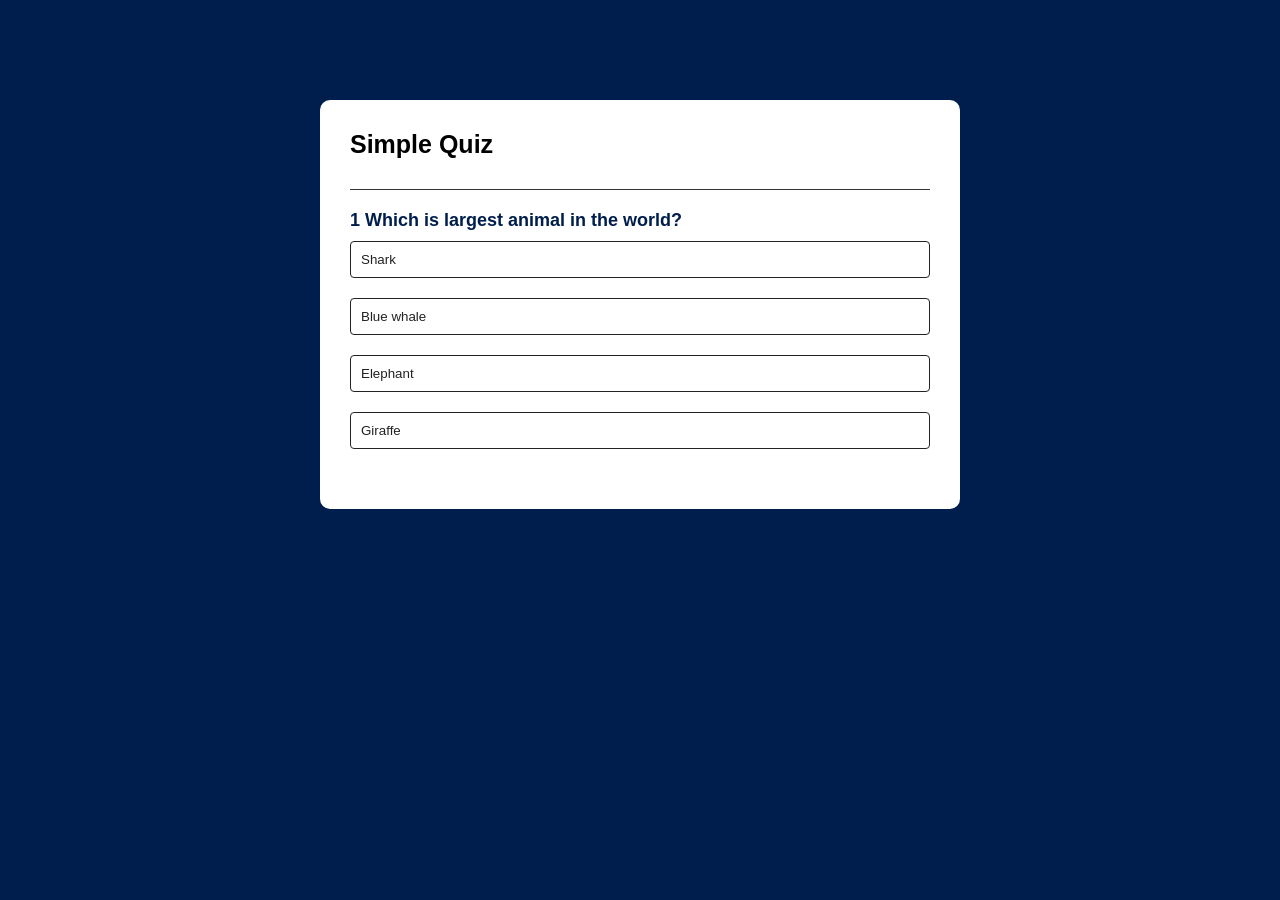
<file: Quiz App/index.html>
<!DOCTYPE html>
<html lang="en">
<head>
    <meta charset="UTF-8">
    <title>Quiz App</title>
    <link rel="stylesheet" href="style.css">
</head>
<body>
<div class="app">
    <h1>Simple Quiz</h1>
    <div class="quiz">
        <h2 id="question"> question goes here</h2>
        <div id="answer-buttons">
            <button class="btn">Answer 1</button>
            <button class="btn">Answer 2</button>
            <button class="btn">Answer 3</button>
            <button class="btn">Answer 4</button>
        </div>
        <button id="next-btn">Next</button>
    </div>

</div>
<script src="script.js"></script>
</body>
</html>
</file>
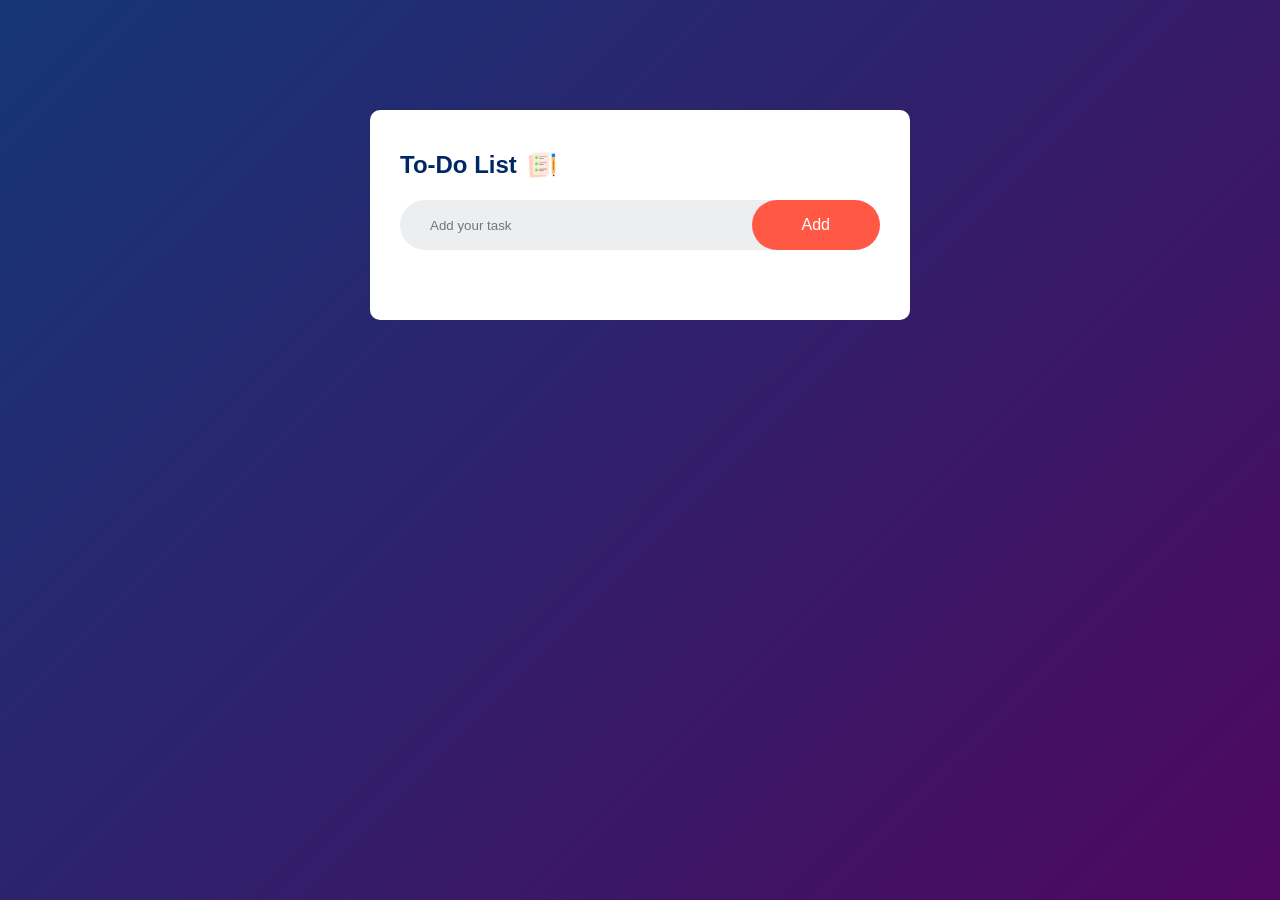
<file: ToDo List/index.html>
<!DOCTYPE html>
<html lang="en">
<head>
    <meta charset="UTF-8"/>
    <title>To-Do List App</title>
    <link rel="stylesheet" href="style.css"/>
</head>
<body>
<div class="container">
    <div class="todo-app">
        <h2>To-Do List <img src="images/icon.png"/></h2>
        <div class="taskBox">
            <input type="text" id="input-box" placeholder="Add your task"/>
            <button onclick="addTask()">Add</button>
        </div>
        <ul id="list-container">
        </ul>
    </div>
</div>
<script src="script.js"></script>
</body>
</html>
</file>
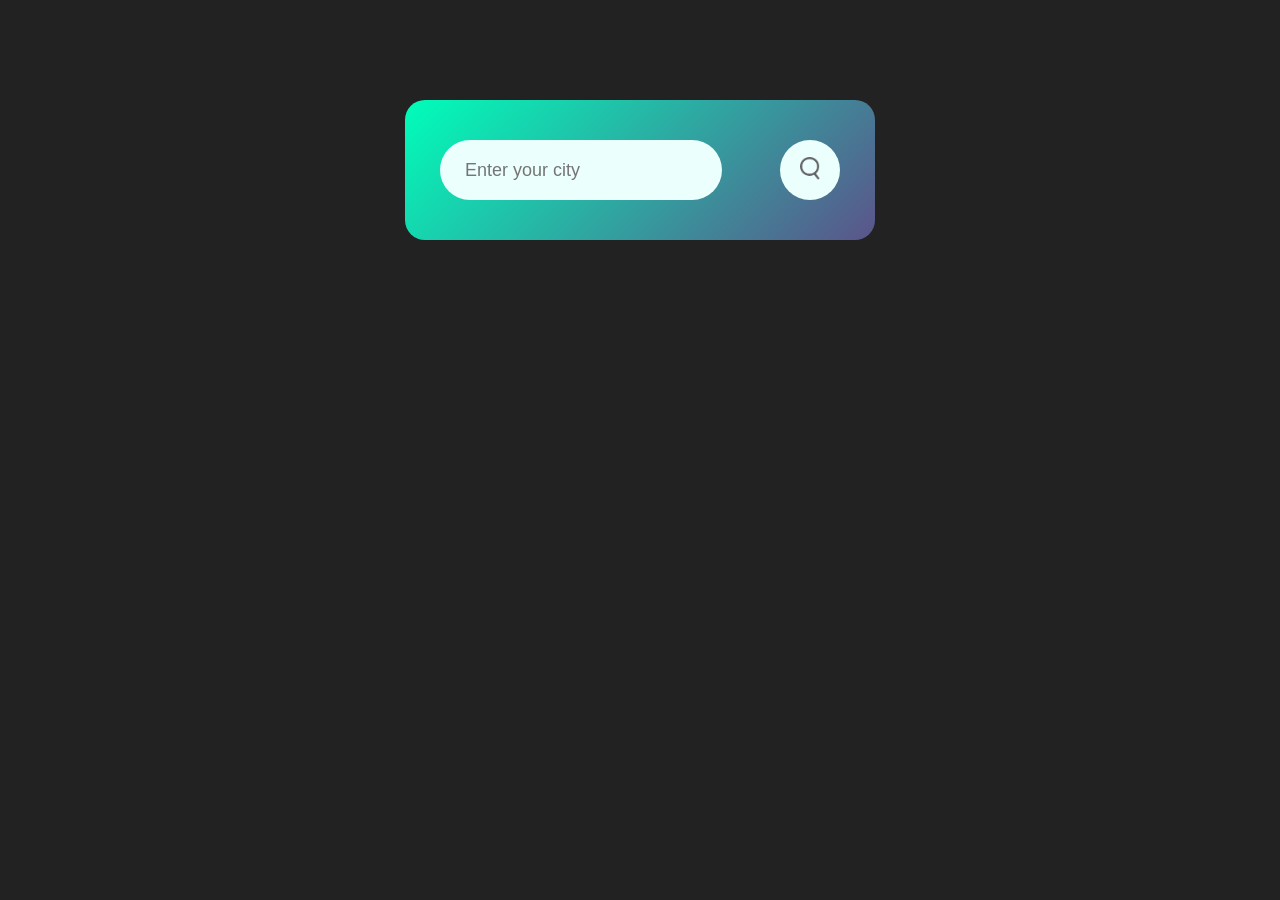
<file: Weather-app/index.html>
<!DOCTYPE html>
<html lang="en">
<head>
    <meta charset="UTF-8"/>
    <meta name="viewport" content="width=device-width, initial-scale=1.0"/>
    <title>Weather App</title>
    <link rel="stylesheet" href="style.css"/>
</head>
<body>
<div class="card">
    <div class="search">
        <label>
            <input type="text" placeholder="Enter your city" spellcheck="false"/>
        </label>
        <button><img src="images/search.png" alt=""/></button>
    </div>
    <div class="error">
        <p>Invalid city name</p>
    </div>
    <div class="weather">
        <img src="images/rain.png" class="weather-icon" alt=""/>
        <h1 class="temp">22°c</h1>
        <h2 class="city">New York</h2>
        <div class="details">
            <div class="col">
                <img src="images/humidity.png" alt=""/>
                <div>
                    <p class="humidity">50%</p>
                    <p>Humidity</p>
                </div>
            </div>
            <div class="col">
                <img src="images/wind.png" alt=""/>
                <div>
                    <p class="wind">50Km/h</p>
                    <p>Wind Speed</p>
                </div>
            </div>
        </div>
    </div>
</div>
<script src="script.js"></script>
</body>
</html>
</file>
<file: Quiz App/style.css>
* {
    margin: 0;
    padding: 0;
    font-family: 'Poppins', sans-serif;
    box-sizing: border-box;
}

body {
    background: #001e4d;
}

.app {
    background: #ffffff;
    width: 50%;
    max-height: 600px;
    margin: 100px auto 0;
    border-radius: 10px;
    padding: 30px;
}

.app h1 {
    font-size: 25px;
    color: #001ed;
    font-weight: 600px;
    border-bottom: 1px solid #333;
    padding-bottom: 30px;
}

.quiz {
    padding: 20px 0;

}

.quiz h2 {
    font-size: 18px;
    color: #001e4d;
    font-weight: 600;
}

.btn {
    background: #fff;
    color: #222;
    font-weight: 500;
    width: 100%;
    border: 1px solid #222;
    padding: 10px;
    margin: 10px 0;
    text-align: left;
    border-radius: 4px;
    cursor: pointer;
    transition: all 0.3s;

}

.btn:hover:not([disabled]){
    background: #222;
    color: #fff;
}
.btn:disabled{
    cursor:no-drop;
}

#next-btn {
    background: #001ed4;
    color: #fff;
    font-weight: 500;
    width: 150px;
    border: 0;
    padding: 10px;
    margin: 20px auto o;
    border-radius: 4px;
    cursor: pointer;
    display: none;
}

.correct {
    background: #9aeabc;
}

.incorrect {
    background: #ff9393;
}
</file>
<file: ToDo List/style.css>
* {
    margin: 0;
    padding: 0;
    font-family: "Goudy Bookletter 1911", sans-serif;
    box-sizing: border-box;
}

.container {
    width: 100%;
    min-height: 100vh;
    background: linear-gradient(135deg, #153677, #4e085f);
    padding: 10px;
}

.todo-app {
    background: #fff;
    width: 100%;
    max-width: 540px;
    margin: 100px auto 20px;
    padding: 40px 30px 70px;
    border-radius: 10px;
}

.todo-app h2 {
    color: #002765;
    display: flex;
    align-items: center;
    margin-bottom: 20px;
}

.todo-app img {
    width: 30px;
    margin-left: 10px;
}

.taskBox {
    display: flex;
    justify-content: space-between;
    align-items: center;
    background-color: #edeef0;
    border-radius: 30px;
    padding-left: 20px;
}

input {
    flex: 1;
    border: none;
    outline: none;
    background: transparent;
    padding: 10px;
    font-weight: 14px;
}

button {
    border: none;
    outline: none;
    padding: 16px 50px;
    background: #ff5945;
    color: #fff;
    font-size: 16px;
    cursor: pointer;
    border-radius: 30px;
}

ul li {
    list-style: none;
    font-size: 17px;
    padding: 12px 8px 12px 50px;
    user-select: none;
    cursor: pointer;
    position: relative;
}

ul li::before {
    content: "";
    position: absolute;
    height: 28px;
    width: 28px;
    border-radius: 50%;
    background-image: url(images/unchecked.png);
    background-size: cover;
    background-position: center;
    top: 12px;
    left: 8px;
}

ul li.checked {
    color: #555;
    text-decoration: line-through;
}

ul li.checked::before {
    background-image: url(images/checked.png);
}

ul li span {
    position: absolute;
    right: 0;
    top: 5px;
    width: 40px;
    height: 40px;
    font-size: 22px;
    color: #555;
    line-height: 40px;
    text-align: center;
    border-radius: 50%;
}

ul li span:hover {
    background: #edeef0;
}
</file>
<file: Weather-app/style.css>
* {
    margin: 0;
    padding: 0;
    font-family: "Poppins", sans-serif;
    box-sizing: border-box;
}

body {
    background: #222;
}

.card {
    width: 90%;
    max-width: 470px;
    background: linear-gradient(135deg, #00feba, #5b548a);
    color: #fff;
    margin: 100px auto 0;
    border-radius: 20px;
    padding: 40px 35px;
    text-align: center;
}

.search {
    width: 100;
    display: flex;
    align-items: center;
    justify-content: space-between;
}

.search input {
    border: 0;
    outline: 0;
    background: #ebfffc;
    color: #555;
    padding: 10px 25px;
    height: 60px;
    border-radius: 30px;
    flex: 1;
    margin-right: 16px;
    font-size: 18px;
}

.search button {
    border: 0;
    outline: 0;
    background: #ebfffc;
    border-radius: 50%;
    width: 60px;
    height: 60px;
    cursor: pointer;
}

.search button img {
    width: 20px;
}

.weather-icon {
    width: 170px;
    margin-top: 30px;
}

.weather h1 {
    font-size: 80px;
    font-weight: 500;
}

.weather h2 {
    font-size: 45px;
    font-weight: 400;
}

.details {
    display: flex;
    align-items: center;
    justify-content: space-between;
    padding: 0 20px;
    margin-top: 50px;
}

.col {
    display: flex;
    align-items: center;
    text-align: left;
}

.col img {
    width: 40px;
    margin-right: 10px;
}

.humidity,
.wind {
    font-size: 28px;
    margin-top: -6px;
}

.weather {
    display: none;
}

.error {
    text-align: left;
    margin-left: 10px;
    font-size: 14px;
    margin-top: 10px;
    display: none;
}
</file>
